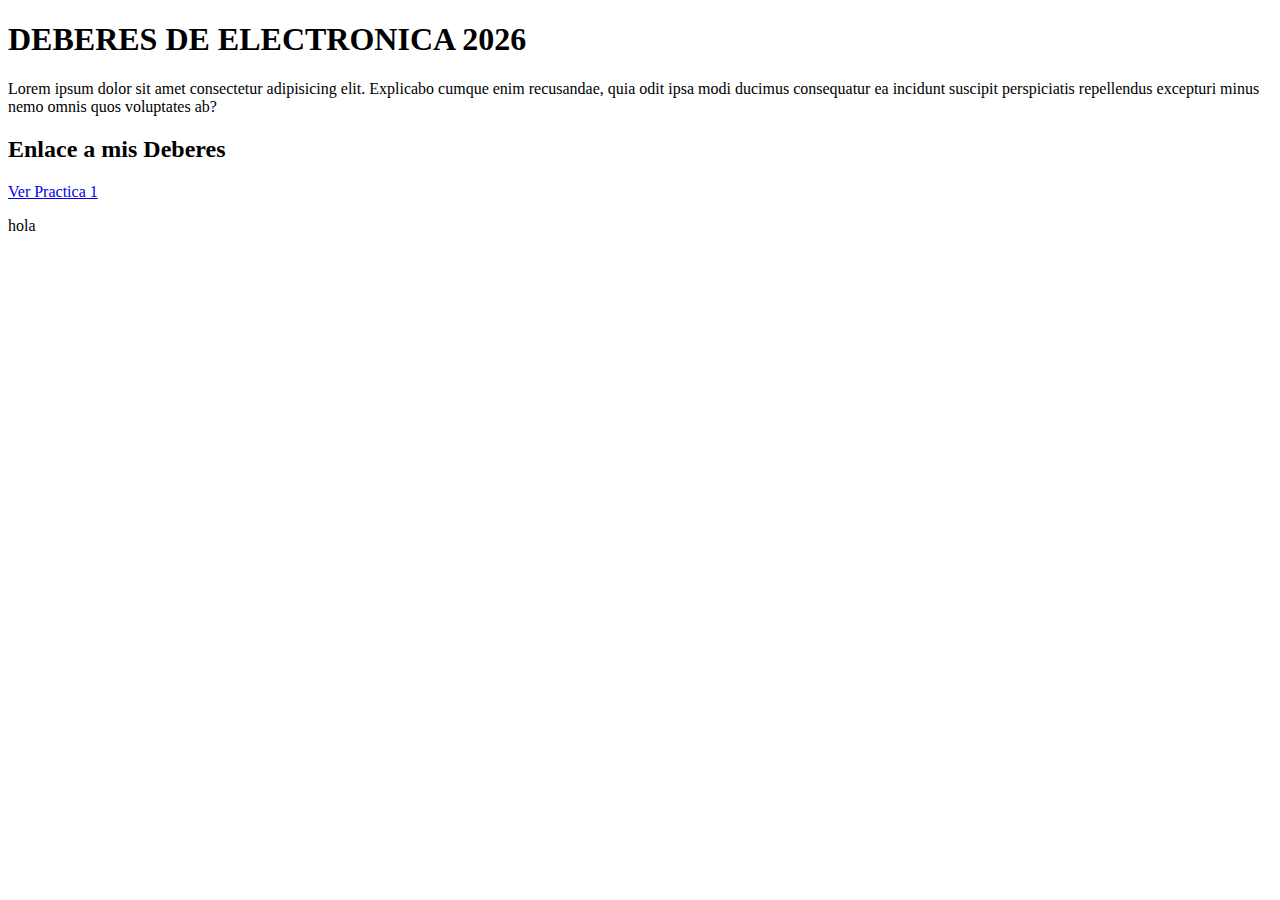
<file: index.html>
<!DOCTYPE html>

<html lang="en">

<head>

    <meta charset="UTF-8">

    <meta name="viewport" content="width=device-width, initial-scale=1.0">

    <title>Deberes de Electronica</title>

</head>

<body>
<h1>DEBERES DE ELECTRONICA 2026</h1>
    <P>Lorem ipsum dolor sit amet consectetur adipisicing elit. Explicabo cumque enim recusandae, quia odit ipsa modi ducimus consequatur ea incidunt suscipit perspiciatis repellendus excepturi minus nemo omnis quos voluptates ab?</P>
<h2>Enlace a mis Deberes</h2>
<a href="ACTIVIDAD1.html">Ver Practica 1</a>
<P>hola</P>
</body>

</html>
</file>
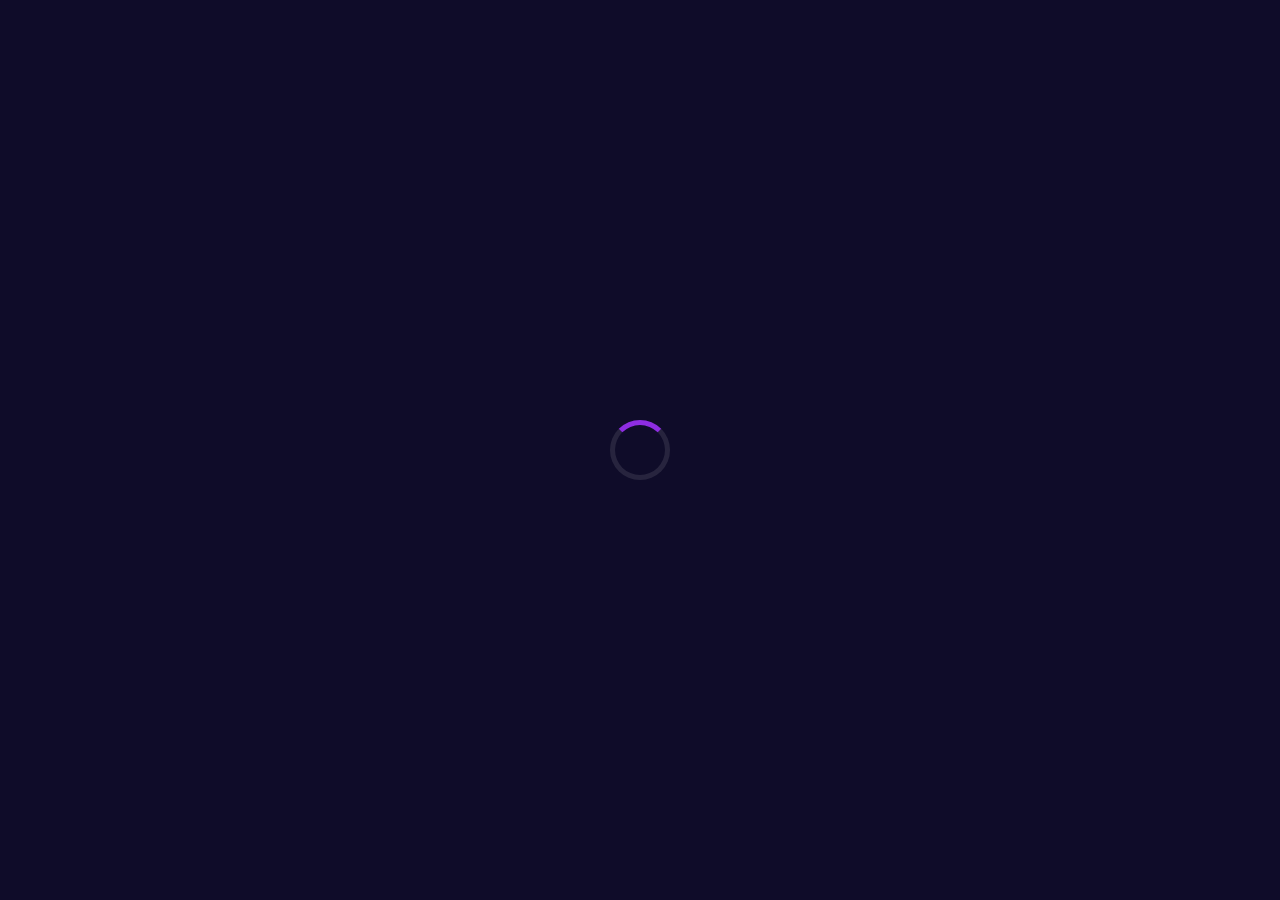
<file: Examenpractico/index.html>
<!DOCTYPE html>
<html lang="es">
<head>
    <meta charset="UTF-8">
    <title>Portada</title>
    <link rel="stylesheet" href="style/styleIndex.css">
</head>
<body>

<!-- MATRIX -->
<canvas id="matrix"></canvas>

<!-- PARTICULAS -->
<div class="particles"></div>

<!-- LOADER -->
<div id="loader">
    <div class="spinner"></div>
</div>

<!-- TARJETA -->
<div class="card">
    <h1>Exámen Práctico</h1>
    <h3>Proyecto Final</h3>
    <p>Conversión entre Binario, Octal, Decimal y Hexadecimal</p>
    <a href="ACTIVIDAD1.html" class="boton" onclick="entrar(event)">INGRESAR</a>
</div>

<!-- SONIDO -->
<audio id="clickSound">
    <source src="https://assets.mixkit.co/sfx/preview/mixkit-select-click-1109.mp3" type="audio/mpeg">
</audio>

<!-- SCRIPT GENERAL -->
<script>

// PARTICULAS
const particlesContainer = document.querySelector('.particles');

for(let i=0; i<20; i++){
    let span = document.createElement('span');
    span.style.left = Math.random()*100 + "%";
    span.style.animationDuration = (15 + Math.random()*15) + "s";
    span.style.width = span.style.height = (4 + Math.random()*6) + "px";
    particlesContainer.appendChild(span);
}

// LUZ MOUSE
document.addEventListener("mousemove", e=>{
    document.body.style.setProperty('--x', e.clientX + 'px');
    document.body.style.setProperty('--y', e.clientY + 'px');
});

// MATRIX
const canvas = document.getElementById("matrix");
const ctx = canvas.getContext("2d");

canvas.width = window.innerWidth;
canvas.height = window.innerHeight;

const letters = "01";
const fontSize = 14;
let columns = canvas.width / fontSize;
let drops = [];

for(let x = 0; x < columns; x++){
    drops[x] = 1;
}

function draw(){
    ctx.fillStyle = "rgba(0, 0, 0, 0.05)";
    ctx.fillRect(0,0,canvas.width,canvas.height);

    ctx.fillStyle = "#9d4edd";
    ctx.font = fontSize + "px monospace";

    for(let i = 0; i < drops.length; i++){
        const text = letters[Math.floor(Math.random()*letters.length)];
        ctx.fillText(text, i*fontSize, drops[i]*fontSize);

        if(drops[i]*fontSize > canvas.height && Math.random() > 0.975){
            drops[i] = 0;
        }

        drops[i]++;
    }
}

setInterval(draw, 33);

window.addEventListener("resize", ()=>{
    canvas.width = window.innerWidth;
    canvas.height = window.innerHeight;

    columns = canvas.width / fontSize;
    drops = [];

    for(let x = 0; x < columns; x++){
        drops[x] = 1;
    }
});

// TRANSICIÓN AL ENTRAR
function entrar(e){
    e.preventDefault();

    const sound = document.getElementById("clickSound");
    sound.play();

    const card = document.querySelector('.card');

    card.style.transition = "0.8s";
    card.style.transform = "scale(1.2)";
    card.style.opacity = "0";

    document.body.style.transition = "1s";
    document.body.style.opacity = "0";

    setTimeout(()=>{
        window.location.href="ACTIVIDAD1.html";
    },800);
}

</script>

</body>
</html>
</file>
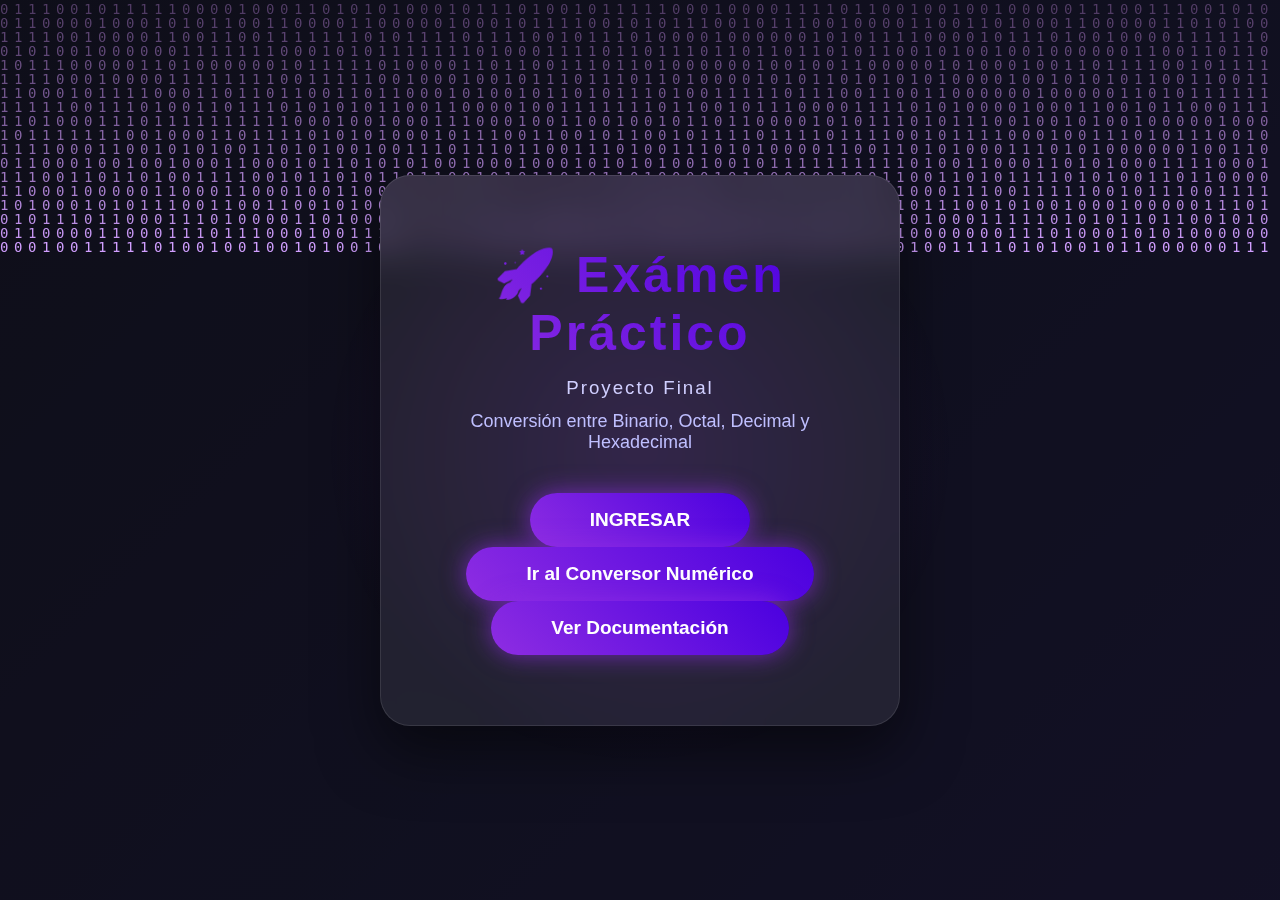
<file: Exámen/index.html>
<!DOCTYPE html>
<html lang="es">
<head>
<meta charset="UTF-8">
<title>Portada – Conversor Numérico</title>
<link rel="stylesheet" href="style/styleIndex.css">
</head>
<body>

<canvas id="matrix"></canvas>

<div class="card" id="portada">
    <h1>🚀 Exámen Práctico</h1>
    <h3>Proyecto Final</h3>
    <p>Conversión entre Binario, Octal, Decimal y Hexadecimal</p>
    <button id="btnIngresar" class="boton">INGRESAR</button>
    <div class="opciones oculto" id="opciones">
        <button onclick="irAlConversor()" class="boton">Ir al Conversor Numérico</button>
        <button onclick="verDocumentacion()" class="boton">Ver Documentación</button>
    </div>
</div>

<script>
const canvas = document.getElementById("matrix");
const ctx = canvas.getContext("2d");
canvas.width = window.innerWidth;
canvas.height = window.innerHeight;
const letters = "01";
const fontSize = 14;
let columns = canvas.width / fontSize;
let drops = Array.from({length:columns}, ()=>1);
function drawMatrix(){
    ctx.fillStyle="rgba(0,0,0,0.05)";
    ctx.fillRect(0,0,canvas.width,canvas.height);
    ctx.fillStyle="#D19FFF";
    ctx.font = fontSize+"px monospace";
    drops.forEach((y,i)=>{
        const text = letters[Math.floor(Math.random()*letters.length)];
        ctx.fillText(text,i*fontSize,y*fontSize);
        drops[i] = (y*fontSize>canvas.height && Math.random()>0.975)?0:y+1;
    });
}
setInterval(drawMatrix,33);
window.addEventListener("resize",()=>{
    canvas.width=window.innerWidth;
    canvas.height=window.innerHeight;
    columns = canvas.width/fontSize;
    drops = Array.from({length:columns}, ()=>1);
});

// BOTONES
const btnIngresar = document.getElementById('btnIngresar');
const opciones = document.getElementById('opciones');
const docFull = document.getElementById('documentoFull');
const btnDoc = document.getElementById('btnDocumentacion');
const btnSalirDoc = document.getElementById('btnSalirDoc');

btnIngresar.addEventListener('click', ()=>{
    btnIngresar.style.display='none';
    opciones.classList.remove('oculto');
});

function irAlConversor(){ window.open('ACTIVIDAD1.html','_blank'); }
function verDocumentacion(){ window.location.href='examen.html'; } // <-- Redirige


// MOSTRAR DOCUMENTACIÓN
btnDoc.addEventListener('click', ()=>{
    docFull.classList.remove('oculto');
    document.getElementById('portada').style.display = 'none';
});

// SALIR DOCUMENTO Y VOLVER A PORTADA
btnSalirDoc.addEventListener('click', ()=>{
    docFull.classList.add('oculto');
    document.getElementById('portada').style.display = 'flex';
});
</script>

</body>
</html>
</file>
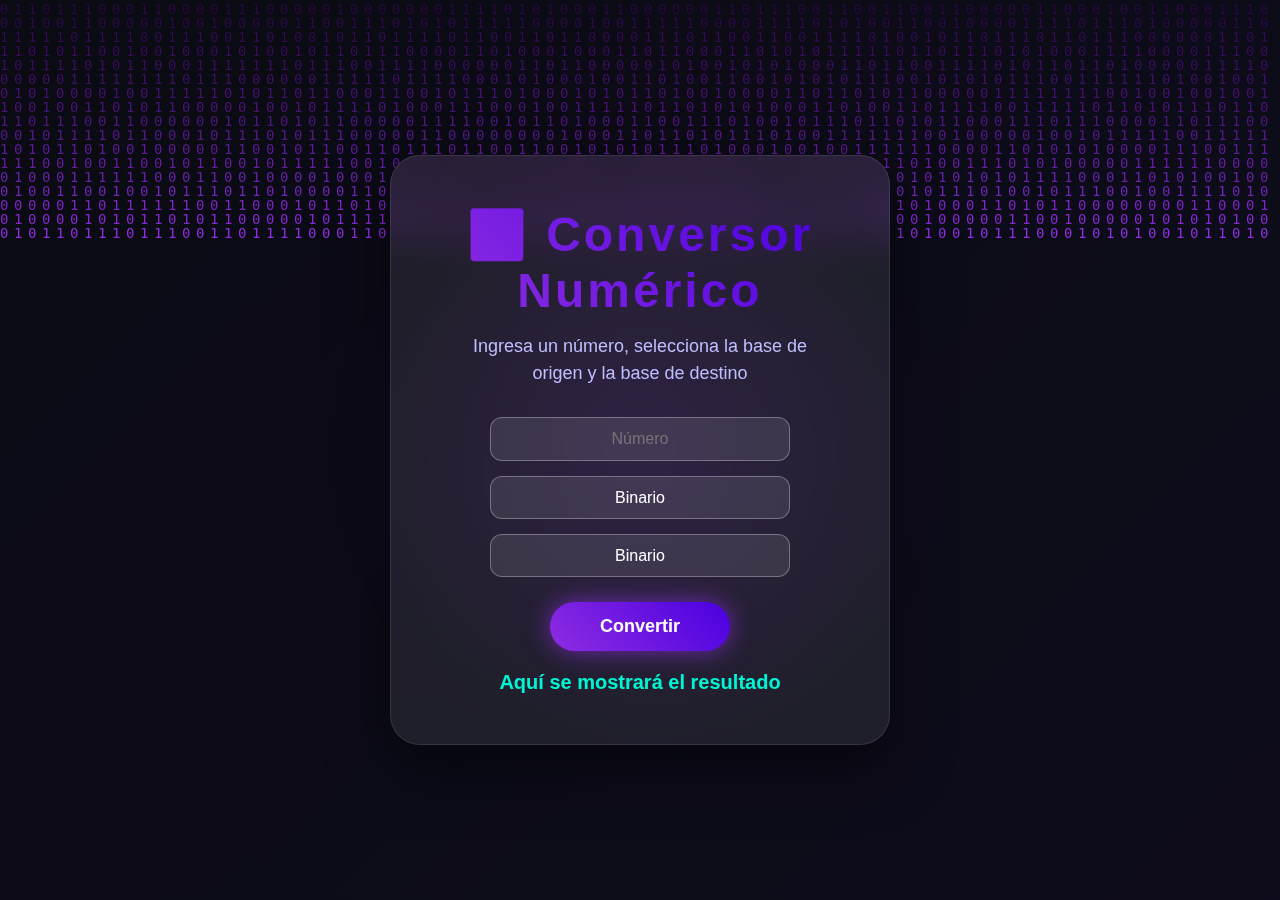
<file: ACTIVIDAD1.html>
<!DOCTYPE html>
<html lang="es">
<head>
<meta charset="UTF-8">
 <link rel="stylesheet" href="style/styleActividad.css">
<title>Conversor Numérico Futurista</title>
<style>
/* ==================== RESET ==================== */
*{
    margin:0;
    padding:0;
    box-sizing:border-box;
    font-family:'Segoe UI', sans-serif;
}

/* ==================== FONDO ANIMADO ==================== */
body{
    height:100vh;
    display:flex;
    justify-content:center;
    align-items:center;
    background:linear-gradient(-45deg,#0f0c29,#1f1c4d,#302b63,#24243e);
    background-size:400% 400%;
    animation:fondoAnimado 15s ease infinite;
    overflow:hidden;
    --x:50%;
    --y:50%;
}

@keyframes fondoAnimado{
    0%{background-position:0% 50%;}
    50%{background-position:100% 50%;}
    100%{background-position:0% 50%;}
}

/* ==================== TARJETA CENTRAL ==================== */
.card{
    background:rgba(255,255,255,0.08);
    backdrop-filter:blur(18px);
    padding:50px 60px;
    border-radius:30px;
    text-align:center;
    width:500px;
    max-width:90%;
    box-shadow:0 25px 60px rgba(0,0,0,0.5);
    border:1px solid rgba(255,255,255,0.1);
    display:flex;
    flex-direction:column;
    align-items:center;
    animation:entrada 1.2s ease;
    transition:0.3s ease;
}

@keyframes entrada{
    from{ opacity:0; transform:translateY(60px); }
    to{ opacity:1; transform:translateY(0); }
}

.card:hover{
    transform:translateY(-10px) scale(1.03);
}

/* ==================== TITULOS ==================== */
h1{
    font-size:48px;
    background:linear-gradient(45deg,#8e2de2,#4a00e0);
    -webkit-background-clip:text;
    -webkit-text-fill-color:transparent;
    margin-bottom:15px;
    letter-spacing:3px;
}

p{
    color:#bfbfff;
    margin-bottom:30px;
    font-size:18px;
    line-height:1.5;
}

/* ==================== INPUTS & SELECT ==================== */
input, select{
    padding:12px 18px;
    font-size:16px;
    border-radius:12px;
    border:1px solid rgba(255,255,255,0.3);
    margin-bottom:15px;
    background:rgba(255,255,255,0.1);
    color:white;
    text-align:center;
    outline:none;
    width:80%;
    max-width:300px;
    transition:0.3s;
}

input:focus, select:focus{
    border-color:#8e2de2;
    box-shadow:0 0 10px rgba(142,45,226,0.5);
}

/* ==================== BOTONES ==================== */
.boton{
    padding:14px 50px;
    font-size:18px;
    font-weight:bold;
    border:none;
    border-radius:50px;
    cursor:pointer;
    text-decoration:none;
    color:white;
    background:linear-gradient(45deg,#8e2de2,#4a00e0);
    box-shadow:0 0 25px rgba(142,45,226,0.7);
    transition:all 0.4s ease;
    margin-top:10px;
    position:relative;
    overflow:hidden;
}

.boton::before{
    content:"";
    position:absolute;
    top:0;
    left:-100%;
    width:100%;
    height:100%;
    background:linear-gradient(120deg,transparent,rgba(255,255,255,0.4),transparent);
    transition:0.6s;
}

.boton:hover::before{
    left:100%;
}

.boton:hover{
    transform:scale(1.1);
    box-shadow:0 0 45px rgba(142,45,226,1);
}

/* ==================== PARTICULAS ==================== */
.particles{
    position:fixed;
    width:100%;
    height:100%;
    top:0;
    left:0;
    overflow:hidden;
    z-index:-1;
}

.particles span{
    position:absolute;
    display:block;
    width:8px;
    height:8px;
    background:rgba(142,45,226,0.6);
    border-radius:50%;
    animation:flotar 20s linear infinite;
    bottom:-150px;
}

@keyframes flotar{
    0%{ transform:translateY(0) scale(0.5); opacity:0; }
    10%{ opacity:1; }
    100%{ transform:translateY(-1000px) scale(1); opacity:0; }
}

/* ==================== MATRIX ==================== */
#matrix{
    position:fixed;
    top:0;
    left:0;
    width:100%;
    height:100%;
    z-index:-2;
}

/* ==================== LUZ MOUSE ==================== */
body::before{
    content:"";
    position:fixed;
    width:100%;
    height:100%;
    pointer-events:none;
    background:radial-gradient(circle at var(--x,50%) var(--y,50%),
    rgba(142,45,226,0.15),
    transparent 40%);
    z-index:-1;
}

/* ==================== RESULTADO ==================== */
#resultado{
    margin-top:20px;
    font-size:20px;
    font-weight:bold;
    color:#00f5d4;
    text-align:center;
}
</style>
</head>
<body>

<canvas id="matrix"></canvas>
<div class="particles"></div>

<div class="card">
    <h1>🔢 Conversor Numérico</h1>
    <p>Ingresa un número, selecciona la base de origen y la base de destino</p>

    <input type="text" id="numero" placeholder="Número">
    <select id="origen">
        <option value="2">Binario</option>
        <option value="8">Octal</option>
        <option value="10">Decimal</option>
        <option value="16">Hexadecimal</option>
    </select>
    <select id="destino">
        <option value="2">Binario</option>
        <option value="8">Octal</option>
        <option value="10">Decimal</option>
        <option value="16">Hexadecimal</option>
    </select>

    <button class="boton" onclick="convertir()">Convertir</button>
    <div id="resultado">Aquí se mostrará el resultado</div>
</div>

<script>
// ==================== CONVERSOR ====================
function convertir(){
    let numero = document.getElementById("numero").value.trim();
    let baseOrigen = parseInt(document.getElementById("origen").value);
    let baseDestino = parseInt(document.getElementById("destino").value);

    if(!numero){
        mostrar("⚠️ Ingresa un número");
        return;
    }

    const patrones = {
        2:/^[01]+$/,
        8:/^[0-7]+$/,
        10:/^[0-9]+$/,
        16:/^[0-9A-Fa-f]+$/
    };

    if(!patrones[baseOrigen].test(numero)){
        mostrar("❌ Número inválido para la base seleccionada");
        return;
    }

    let decimal = parseInt(numero, baseOrigen);
    let resultadoFinal = decimal.toString(baseDestino).toUpperCase();
    mostrar("✅ Resultado: " + resultadoFinal);
}

function mostrar(texto){
    const res = document.getElementById("resultado");
    res.textContent = texto;
}

// ==================== PARTICULAS ====================
const particlesContainer = document.querySelector('.particles');
for(let i=0;i<20;i++){
    let span = document.createElement('span');
    span.style.left = Math.random()*100 + "%";
    span.style.animationDuration = (15+Math.random()*15) + "s";
    span.style.width = span.style.height = (4+Math.random()*6) + "px";
    particlesContainer.appendChild(span);
}

// ==================== LUZ MOUSE ====================
document.addEventListener("mousemove", e=>{
    document.body.style.setProperty('--x', e.clientX+'px');
    document.body.style.setProperty('--y', e.clientY+'px');
});

// ==================== MATRIX ====================
const canvas = document.getElementById("matrix");
const ctx = canvas.getContext("2d");
canvas.width = window.innerWidth;
canvas.height = window.innerHeight;

const letters = "01";
const fontSize = 14;
let columns = canvas.width/fontSize;
let drops = Array.from({length:columns},()=>1);

function draw(){
    ctx.fillStyle = "rgba(0,0,0,0.07)";
    ctx.fillRect(0,0,canvas.width,canvas.height);
    ctx.fillStyle = "#8e2de2";
    ctx.font = fontSize+"px monospace";
    for(let i=0;i<drops.length;i++){
        const text = letters[Math.floor(Math.random()*letters.length)];
        ctx.fillText(text,i*fontSize,drops[i]*fontSize);
        if(drops[i]*fontSize>canvas.height && Math.random()>0.975) drops[i]=0;
        drops[i]++;

        
    }
}

setInterval(draw,33);
window.addEventListener("resize",()=>{
    canvas.width = window.innerWidth;
    canvas.height = window.innerHeight;
    columns = canvas.width/fontSize;
    drops = Array.from({length:columns},()=>1);
});

</script>

</body>
</html>
</file>
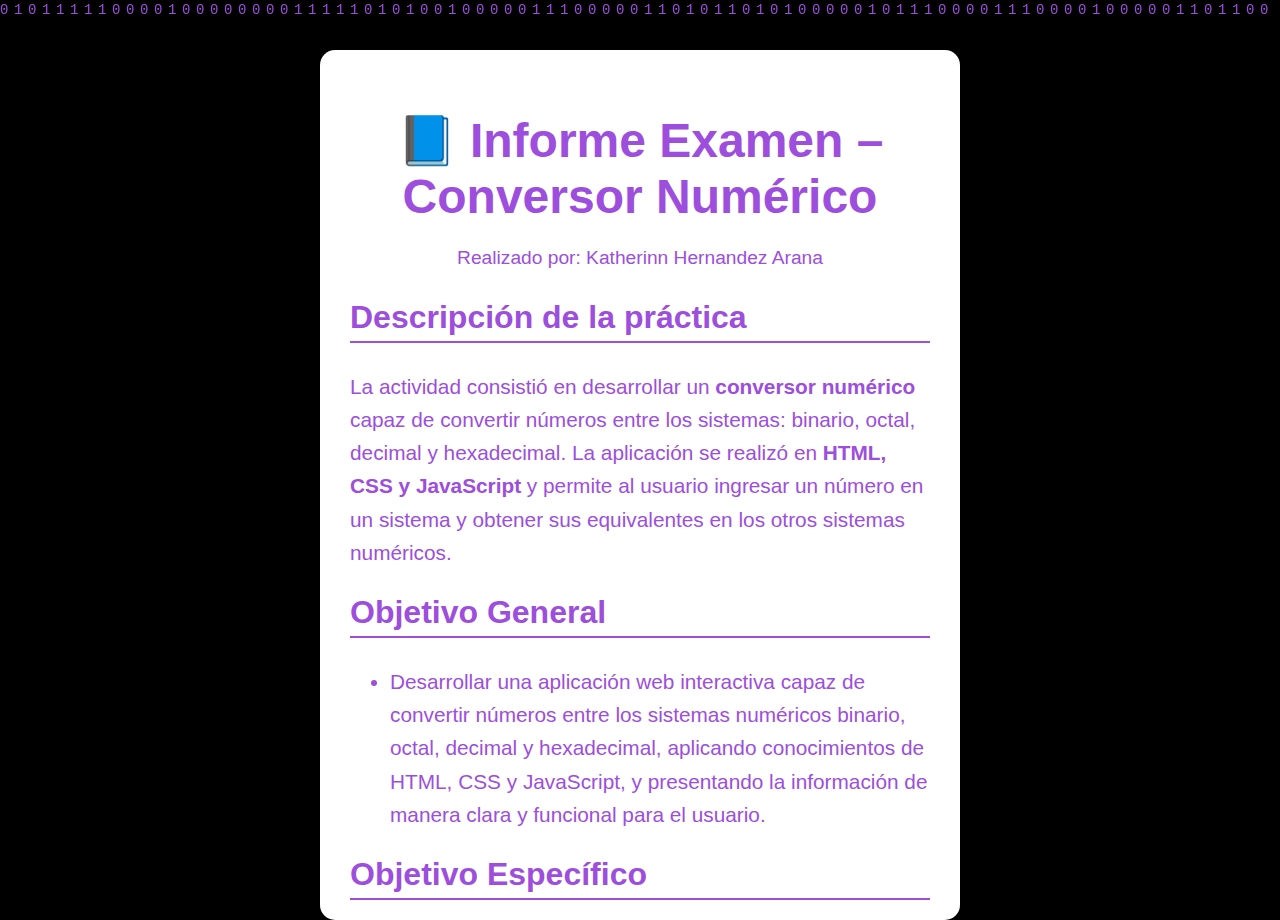
<file: Exámen/examen.html>
<!DOCTYPE html>
<html lang="es">
<head>
    <meta charset="UTF-8">
    <meta name="viewport" content="width=device-width, initial-scale=1.0">
    <title>Examen Práctico – Conversor Numérico</title>
    <link rel="stylesheet" href="style/stylexamen.css">
</head>
<body>

<!-- MATRIX -->
<canvas id="matrix"></canvas>

<!-- DOCUMENTACIÓN -->
<div id="docContainer">
    <div class="docBox">
        <h1>📘 Informe Examen – Conversor Numérico</h1>
        <p class="autor">Realizado por: Katherinn Hernandez Arana</p>

        <!-- Descripción -->
        <section class="section">
            <h2>Descripción de la práctica</h2>
            <p>
                La actividad consistió en desarrollar un <strong>conversor numérico</strong> capaz de convertir números entre los sistemas: binario, octal, decimal y hexadecimal. 
                La aplicación se realizó en <strong>HTML, CSS y JavaScript</strong> y permite al usuario ingresar un número en un sistema y obtener sus equivalentes en los otros sistemas numéricos.
            </p>
        </section>

        <!-- Objetivos -->
        <section class="section">
            <h2>Objetivo General </h2>
            <ul>
               <li>Desarrollar una aplicación web interactiva capaz de convertir números entre los sistemas numéricos binario, octal, decimal y hexadecimal, aplicando conocimientos de HTML, CSS y JavaScript, y presentando la información de manera clara y funcional para el usuario.</li>
            </ul>
            <h2>Objetivo Específico</h2>
            <ul>
                <li>Implementar una interfaz amigable que permita al usuario ingresar un número en un sistema numérico y visualizar automáticamente sus equivalentes en los demás sistemas, asegurando la validación de entradas y la correcta conversión de los datos.</li>
            </ul>
        </section>

        <!-- Materiales utilizados -->
        <section class="section">
            <h2>Materiales utilizados</h2>
            <ul>
                <li>Computadora o Laptop</li>
                <li>Navegador web moderno (Chrome, Edge o Firefox)</li>
                <li>Editor de código: Visual Studio Code</li>
                <li>Lenguajes: HTML, CSS y JavaScript</li>
                <li>Archivos del proyecto: examen.html, ACTIVIDAD1.html, styleExamen.css, styleActividad1.css</li>
                <li>Conexión a Internet (opcional)</li>
            </ul>
        </section>

        <!-- Procedimiento -->
        <section class="section">
            <h2>Procedimiento</h2>
            <ol>
                <li>Preparar los archivos HTML, CSS y JavaScript del proyecto.</li>
                <li>Diseñar la interfaz del conversor con campos de entrada y salida para cada sistema numérico.</li>
                <li>Implementar la lógica de conversión automática en JavaScript.</li>
                <li>Agregar validaciones para asegurar que el usuario solo ingrese valores correctos.</li>
                <li>Realizar pruebas con diferentes números y verificar resultados correctos.</li>
                <li>Redactar la documentación detallando descripción, objetivos, materiales y componentes.</li>
                <li>Revisar la presentación final para asegurar claridad y estilo llamativo.</li>
            </ol>
        </section>

        <!-- Descripción de cada componente -->
        <section class="section">
            <h2>Descripción de cada componente</h2>
            <table>
                <thead>
                    <tr>
                        <th>Componente</th>
                        <th>Función</th>
                    </tr>
                </thead>
                <tbody>
                    <tr>
                        <td>Campo de entrada</td>
                        <td>Permite ingresar el número en cualquier sistema numérico.</td>
                    </tr>
                    <tr>
                        <td>Botón Convertir</td>
                        <td>Convierte automáticamente el número a los otros sistemas.</td>
                    </tr>
                    <tr>
                        <td>Campos de salida</td>
                        <td>Muestra los resultados en binario, octal, decimal y hexadecimal.</td>
                    </tr>
                    <tr>
                        <td>Validaciones</td>
                        <td>Asegura que solo se ingresen valores válidos según el sistema seleccionado.</td>
                    </tr>
                </tbody>
            </table>
        </section>

        <!-- Botón salir -->
        <div class="btnContainer">
            <button id="btnSalirDoc">Salir de Documentación</button>
        </div>
    </div>
</div>

<script>
// MATRIX ANIMADO
const canvas = document.getElementById("matrix");
const ctx = canvas.getContext("2d");
canvas.width = window.innerWidth;
canvas.height = window.innerHeight;

const letters = "01";
const fontSize = 14;
let columns = canvas.width / fontSize;
let drops = Array.from({length: columns}, () => 1);

function drawMatrix(){
    ctx.fillStyle = "rgba(0,0,0,0.05)";
    ctx.fillRect(0,0,canvas.width,canvas.height);
    ctx.fillStyle = "#9d4edd"; // Color lila para letras matrix
    ctx.font = fontSize + "px monospace";
    drops.forEach((y, i) => {
        const text = letters[Math.floor(Math.random() * letters.length)];
        ctx.fillText(text, i*fontSize, y*fontSize);
        drops[i] = y*fontSize > canvas.height && Math.random() > 0.975 ? 0 : y+1;
    });
}
setInterval(drawMatrix,33);

window.addEventListener("resize", ()=>{
    canvas.width = window.innerWidth;
    canvas.height = window.innerHeight;
    columns = canvas.width / fontSize;
    drops = Array.from({length: columns}, () => 1);
});

// BOTÓN SALIR DE DOCUMENTACIÓN
const btnSalir = document.getElementById('btnSalirDoc');
const docContainer = document.getElementById('docContainer');

btnSalir.addEventListener('click', ()=>{
    docContainer.style.display = 'none';
});
</script>

</body>
</html>
</file>
<file: style/styleActividad.css>
select{
    padding:12px 18px;
    font-size:16px;
    border-radius:12px;
    border:1px solid rgba(255,255,255,0.3);
    margin-bottom:15px;
    background:rgba(0,0,0,0.6); /* fondo oscuro para que se vea */
    color:white; /* texto blanco */
    text-align:center;
    outline:none;
    width:80%;
    max-width:300px;
    transition:0.3s;
    appearance:none; /* quita flecha por defecto para personalizar si quieres */
}

select option{
    background:#1f1c4d; /* fondo de las opciones al desplegar */
    color:white; /* texto de las opciones */
}
select:focus{
    border-color:#8e2de2;
    box-shadow:0 0 10px rgba(142,45,226,0.5);
}
</file>
<file: Exámen/style/stylexamen.css>
/* ===================== GENERAL ===================== */
body {
    margin: 0;
    font-family: 'Segoe UI', Tahoma, Geneva, Verdana, sans-serif;
    color: #9d4edd; /* Letras lilas llamativas */
    background: black;
}

/* Contenedor principal */
#docContainer {
    position: absolute;
    top: 50px;
    left: 50%;
    transform: translateX(-50%);
    max-width: 900px;
    background: white;
    border-radius: 15px;
    padding: 30px;
    box-shadow: 0 0 20px rgba(0,0,0,0.8);
    overflow-y: auto;
    max-height: 90vh;
}

/* Encabezados */
h1 {
    font-size: 3em;
    text-align: center;
    margin-bottom: 10px;
    color: #9d4edd;
}
h2 {
    font-size: 2em;
    margin-top: 25px;
    border-bottom: 2px solid #9d4edd;
    padding-bottom: 5px;
}
h3 {
    font-size: 1.5em;
    margin-top: 20px;
}

/* Texto y listas */
p, li {
    font-size: 1.3em;
    line-height: 1.6;
}

/* Tablas */
table {
    width: 100%;
    border-collapse: collapse;
    margin-top: 15px;
}
th, td {
    border: 1px solid #9d4edd;
    padding: 10px;
    text-align: left;
    font-size: 1.2em;
}
th {
    background-color: #f0e6fa;
}

/* Botones */
button {
    background-color: #9d4edd;
    color: white;
    border: none;
    padding: 12px 25px;
    font-size: 1.2em;
    border-radius: 10px;
    cursor: pointer;
    margin-top: 15px;
}
button:hover {
    background-color: #7b2cbf;
}

/* Botón contenedor */
.btnContainer {
    text-align: center;
    margin-top: 25px;
}

/* Secciones */
.section {
    margin-top: 20px;
}

/* Autor */
.autor {
    font-size: 1.2em;
    text-align: center;
    margin-bottom: 20px;
}
</file>
<file: Examenpractico/style/styleIndex.css>
/* ============================= */
/* RESET */
/* ============================= */
*{
    margin:0;
    padding:0;
    box-sizing:border-box;
    font-family:'Segoe UI', sans-serif;
}

/* ============================= */
/* 🌌 FONDO ANIMADO ELEGANTE */
/* ============================= */
body{
    height:100vh;
    display:flex;
    justify-content:center;
    align-items:center;
    background:linear-gradient(-45deg,#0f0c29,#1f1c4d,#302b63,#24243e);
    background-size:400% 400%;
    animation:fondoAnimado 15s ease infinite;
    overflow:hidden;
}

/* Movimiento fondo */
@keyframes fondoAnimado{
    0%{background-position:0% 50%;}
    50%{background-position:100% 50%;}
    100%{background-position:0% 50%;}
}

/* ============================= */
/* 🎴 TARJETA CENTRAL */
/* ============================= */
.card{
    background:rgba(255,255,255,0.08);
    backdrop-filter:blur(18px);
    padding:70px;
    border-radius:30px;
    text-align:center;
    width:520px;
    box-shadow:0 25px 60px rgba(0,0,0,0.5);
    border:1px solid rgba(255,255,255,0.1);
    animation:entrada 1.2s ease;
    transition:0.3s ease;
    transform-style:preserve-3d;
}

/* Entrada */
@keyframes entrada{
    from{
        opacity:0;
        transform:translateY(60px);
    }
    to{
        opacity:1;
        transform:translateY(0);
    }
}

/* Hover elegante */
.card:hover{
    transform:translateY(-10px) scale(1.03);
}

/* ============================= */
/* 🏆 TITULO PREMIUM */
/* ============================= */
h1{
    font-size:50px;
    background:linear-gradient(45deg,#8e2de2,#4a00e0);
    -webkit-background-clip:text;
    -webkit-text-fill-color:transparent;
    margin-bottom:15px;
    letter-spacing:3px;
}

h3{
    color:#d0cfff;
    margin-bottom:12px;
    font-weight:400;
    letter-spacing:2px;
}

p{
    color:#bfbfff;
    margin-bottom:40px;
    font-size:18px;
}

/* ============================= */
/* 🚀 BOTÓN ELEGANTE */
/* ============================= */
.boton{
    padding:16px 60px;
    font-size:19px;
    font-weight:bold;
    border:none;
    border-radius:50px;
    cursor:pointer;
    text-decoration:none;
    color:white;
    background:linear-gradient(45deg,#8e2de2,#4a00e0);
    box-shadow:0 0 25px rgba(142,45,226,0.7);
    transition:all 0.4s ease;
    position:relative;
    overflow:hidden;
}

/* Efecto brillo animado */
.boton::before{
    content:"";
    position:absolute;
    top:0;
    left:-100%;
    width:100%;
    height:100%;
    background:linear-gradient(120deg,transparent,rgba(255,255,255,0.4),transparent);
    transition:0.6s;
}

.boton:hover::before{
    left:100%;
}

.boton:hover{
    transform:scale(1.1);
    box-shadow:0 0 45px rgba(142,45,226,1);
}

/* ============================= */
/* ✨ PARTICULAS */
/* ============================= */
.particles{
    position:fixed;
    width:100%;
    height:100%;
    top:0;
    left:0;
    overflow:hidden;
    z-index:-1;
}

.particles span{
    position:absolute;
    display:block;
    width:8px;
    height:8px;
    background:rgba(142,45,226,0.6);
    border-radius:50%;
    animation:flotar 20s linear infinite;
    bottom:-150px;
}

@keyframes flotar{
    0%{ transform:translateY(0) scale(0.5); opacity:0; }
    10%{ opacity:1; }
    100%{ transform:translateY(-1000px) scale(1); opacity:0; }
}

/* ============================= */
/* 🌑 MATRIX */
/* ============================= */
#matrix{
    position:fixed;
    top:0;
    left:0;
    width:100%;
    height:100%;
    z-index:-2;
}

/* ============================= */
/* ✨ LUZ MOUSE */
/* ============================= */
body::before{
    content:"";
    position:fixed;
    width:100%;
    height:100%;
    pointer-events:none;
    background:radial-gradient(circle at var(--x,50%) var(--y,50%),
    rgba(142,45,226,0.15),
    transparent 40%);
    z-index:-1;
}

/* ============================= */
/* 🌀 LOADER */
/* ============================= */
#loader{
    position:fixed;
    width:100%;
    height:100%;
    background:#0f0c29;
    display:flex;
    justify-content:center;
    align-items:center;
    z-index:999;
    animation:fadeOut 1.5s forwards;
    animation-delay:1s;
}

.spinner{
    width:60px;
    height:60px;
    border:5px solid rgba(255,255,255,0.1);
    border-top:5px solid #8e2de2;
    border-radius:50%;
    animation:spin 1s linear infinite;
}

@keyframes spin{
    0%{transform:rotate(0deg);}
    100%{transform:rotate(360deg);}
}

@keyframes fadeOut{
    to{
        opacity:0;
        visibility:hidden;
    }
}
</file>
<file: Exámen/style/styleIndex.css>
/* ============================= */
/* RESET */
/* ============================= */
*{
    margin:0;
    padding:0;
    box-sizing:border-box;
    font-family:'Segoe UI', sans-serif;
}

/* ============================= */
/* 🌌 FONDO ANIMADO ELEGANTE */
/* ============================= */
body{
    height:100vh;
    display:flex;
    justify-content:center;
    align-items:center;
    background:linear-gradient(-45deg,#0f0c29,#1f1c4d,#302b63,#24243e);
    background-size:400% 400%;
    animation:fondoAnimado 15s ease infinite;
    overflow:hidden;
}

/* Movimiento fondo */
@keyframes fondoAnimado{
    0%{background-position:0% 50%;}
    50%{background-position:100% 50%;}
    100%{background-position:0% 50%;}
}

/* ============================= */
/* 🎴 TARJETA CENTRAL */
/* ============================= */
.card{
    background:rgba(255,255,255,0.08);
    backdrop-filter:blur(18px);
    padding:70px;
    border-radius:30px;
    text-align:center;
    width:520px;
    box-shadow:0 25px 60px rgba(0,0,0,0.5);
    border:1px solid rgba(255,255,255,0.1);
    animation:entrada 1.2s ease;
    transition:0.3s ease;
    transform-style:preserve-3d;
}

/* Entrada */
@keyframes entrada{
    from{
        opacity:0;
        transform:translateY(60px);
    }
    to{
        opacity:1;
        transform:translateY(0);
    }
}

/* Hover elegante */
.card:hover{
    transform:translateY(-10px) scale(1.03);
}

/* ============================= */
/* 🏆 TITULO PREMIUM */
/* ============================= */
h1{
    font-size:50px;
    background:linear-gradient(45deg,#8e2de2,#4a00e0);
    -webkit-background-clip:text;
    -webkit-text-fill-color:transparent;
    margin-bottom:15px;
    letter-spacing:3px;
}

h3{
    color:#d0cfff;
    margin-bottom:12px;
    font-weight:400;
    letter-spacing:2px;
}

p{
    color:#bfbfff;
    margin-bottom:40px;
    font-size:18px;
}

/* ============================= */
/* 🚀 BOTÓN ELEGANTE */
/* ============================= */
.boton{
    padding:16px 60px;
    font-size:19px;
    font-weight:bold;
    border:none;
    border-radius:50px;
    cursor:pointer;
    text-decoration:none;
    color:white;
    background:linear-gradient(45deg,#8e2de2,#4a00e0);
    box-shadow:0 0 25px rgba(142,45,226,0.7);
    transition:all 0.4s ease;
    position:relative;
    overflow:hidden;
}

/* Efecto brillo animado */
.boton::before{
    content:"";
    position:absolute;
    top:0;
    left:-100%;
    width:100%;
    height:100%;
    background:linear-gradient(120deg,transparent,rgba(255,255,255,0.4),transparent);
    transition:0.6s;
}

.boton:hover::before{
    left:100%;
}

.boton:hover{
    transform:scale(1.1);
    box-shadow:0 0 45px rgba(142,45,226,1);
}

/* ============================= */
/* ✨ PARTICULAS */
/* ============================= */
.particles{
    position:fixed;
    width:100%;
    height:100%;
    top:0;
    left:0;
    overflow:hidden;
    z-index:-1;
}

.particles span{
    position:absolute;
    display:block;
    width:8px;
    height:8px;
    background:rgba(142,45,226,0.6);
    border-radius:50%;
    animation:flotar 20s linear infinite;
    bottom:-150px;
}

@keyframes flotar{
    0%{ transform:translateY(0) scale(0.5); opacity:0; }
    10%{ opacity:1; }
    100%{ transform:translateY(-1000px) scale(1); opacity:0; }
}

/* ============================= */
/* 🌑 MATRIX */
/* ============================= */
#matrix{
    position:fixed;
    top:0;
    left:0;
    width:100%;
    height:100%;
    z-index:-2;
}

/* ============================= */
/* ✨ LUZ MOUSE */
/* ============================= */
body::before{
    content:"";
    position:fixed;
    width:100%;
    height:100%;
    pointer-events:none;
    background:radial-gradient(circle at var(--x,50%) var(--y,50%),
    rgba(142,45,226,0.15),
    transparent 40%);
    z-index:-1;
}

/* ============================= */
/* 🌀 LOADER */
/* ============================= */
#loader{
    position:fixed;
    width:100%;
    height:100%;
    background:#0f0c29;
    display:flex;
    justify-content:center;
    align-items:center;
    z-index:999;
    animation:fadeOut 1.5s forwards;
    animation-delay:1s;
}

.spinner{
    width:60px;
    height:60px;
    border:5px solid rgba(255,255,255,0.1);
    border-top:5px solid #8e2de2;
    border-radius:50%;
    animation:spin 1s linear infinite;
}

@keyframes spin{
    0%{transform:rotate(0deg);}
    100%{transform:rotate(360deg);}
}

@keyframes fadeOut{
    to{
        opacity:0;
        visibility:hidden;
    }
}
</file>
